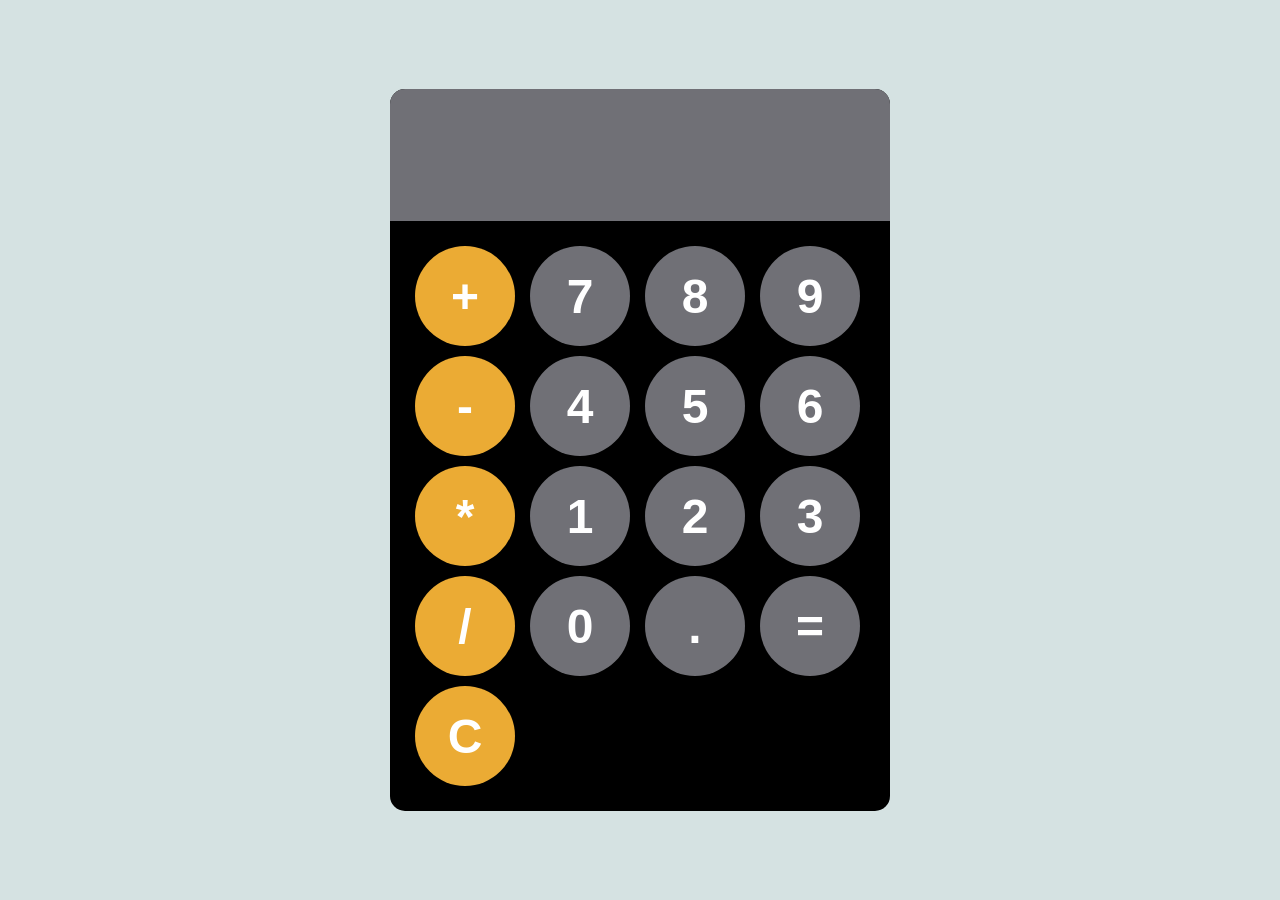
<file: calculator/index.html>
<!doctype html>
<html lang="en">
  <head>
    <meta charset="UTF-8" />
    <meta name="viewport" content="width=device-width, initial-scale=1.0" />
    <title>Calculator</title>
    <link rel="stylesheet" href="style.css" />
  </head>
  <body>
    <div id="calculator">
      <input id="display" readonly />
      <div id="keys">
        <button onclick="appendToDisplay(`+`)" class="operator-btn">+</button>
        <button onclick="appendToDisplay(`7`)">7</button>
        <button onclick="appendToDisplay(`8`)">8</button>
        <button onclick="appendToDisplay(`9`)">9</button>
        <button onclick="appendToDisplay(`-`)" class="operator-btn">-</button>
        <button onclick="appendToDisplay(`4`)">4</button>
        <button onclick="appendToDisplay(`5`)">5</button>
        <button onclick="appendToDisplay(`6`)">6</button>
        <button onclick="appendToDisplay(`*`)" class="operator-btn">*</button>
        <button onclick="appendToDisplay(`1`)">1</button>
        <button onclick="appendToDisplay(`2`)">2</button>
        <button onclick="appendToDisplay(`3`)">3</button>
        <button onclick="appendToDisplay(`/`)" class="operator-btn">/</button>
        <button onclick="appendToDisplay(`0`)">0</button>
        <button onclick="appendToDisplay(`.`)">.</button>
        <button onclick="calculate()">=</button>
        <button onclick="clearDisplay()" class="operator-btn">C</button>
      </div>
    </div>

    <script src="script.js"></script>
  </body>
</html>
</file>
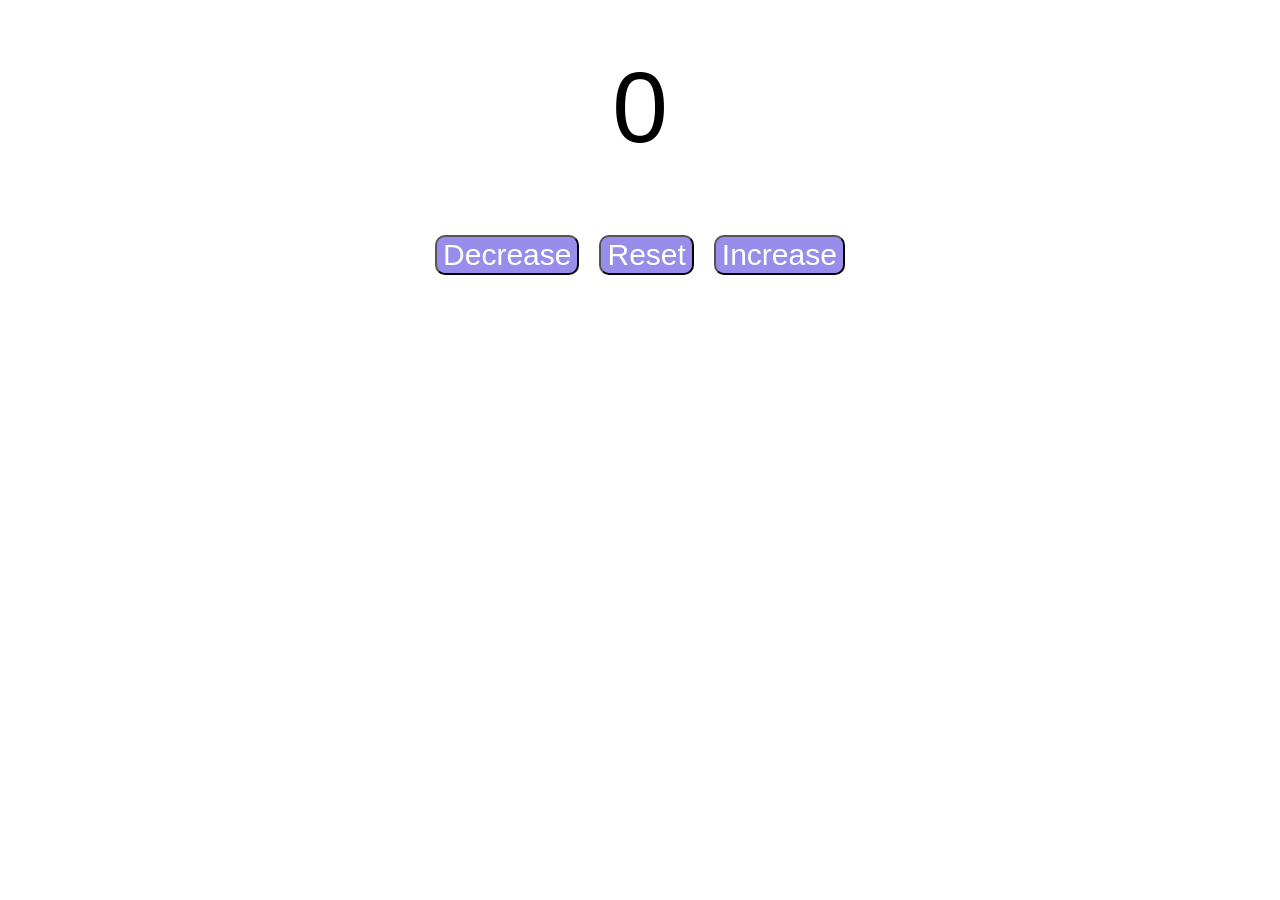
<file: counterProgram/index.html>
<!doctype html>
<html lang="en">
  <head>
    <meta charset="UTF-8" />
    <meta name="viewport" content="width=device-width, initial-scale=1.0" />
    <title>Document</title>
    <link rel="stylesheet" href="style.css" />
  </head>

  <body>
    <label id="count">0</label>

    <div id="buttons">
      <button id="decrease" class="btn">Decrease</button>
      <button id="reset" class="btn">Reset</button>
      <button id="increase" class="btn">Increase</button>
    </div>

    <script src="script.js"></script>
  </body>
</html>
</file>
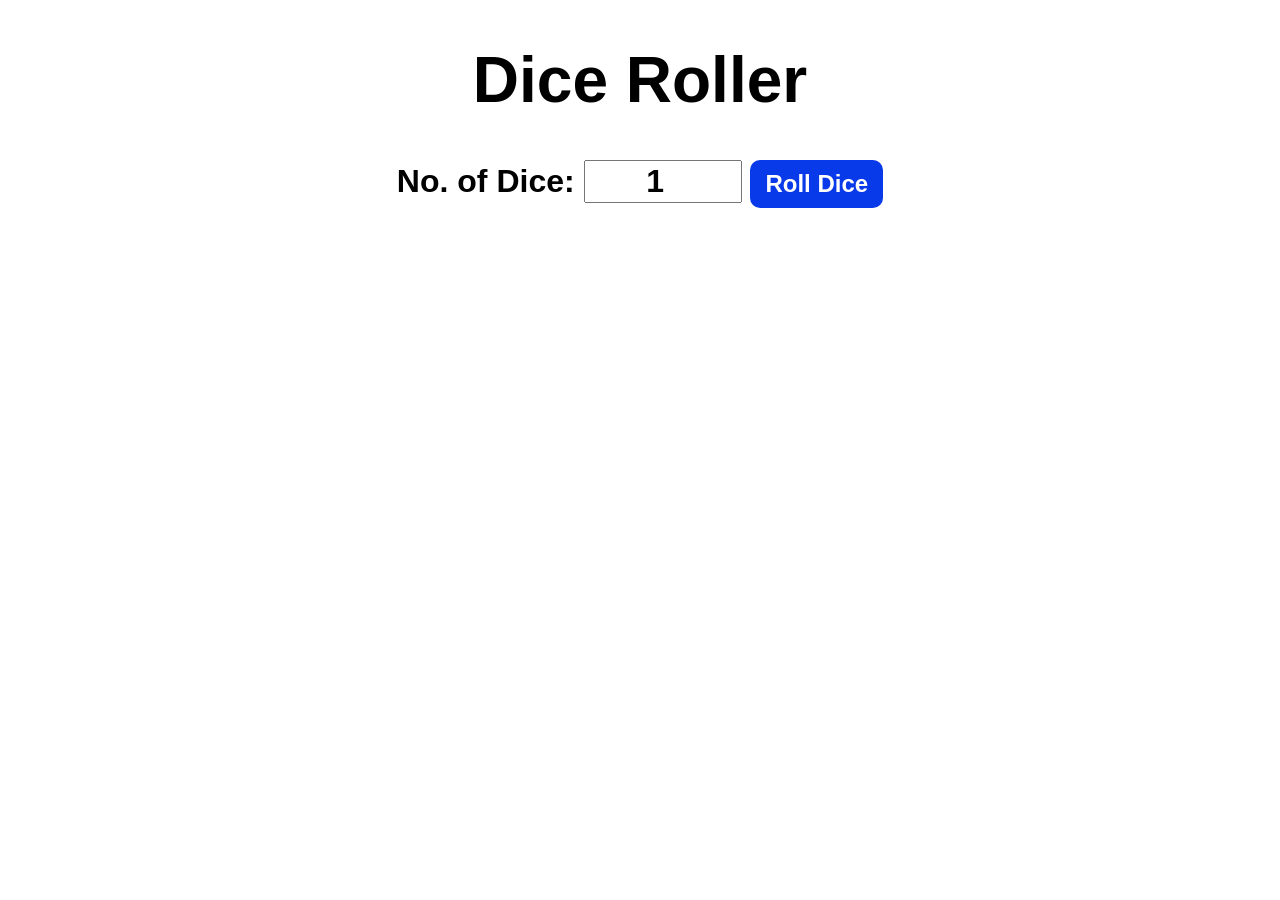
<file: DiceGame/index.html>
<!doctype html>
<html lang="en">
  <head>
    <meta charset="UTF-8" />
    <meta name="viewport" content="width=device-width, initial-scale=1.0" />
    <title>Document</title>
    <link rel="stylesheet" href="style.css" />
  </head>
  <body>
    <div id="container">
      <h1>Dice Roller</h1>
      <label for="">No. of Dice:</label>
      <input type="number" id="numDice" value="1" min="1" />
      <button onclick="rollDice()">Roll Dice</button>
      <div id="diceResult"></div>
      <div id="diceImages"></div>
      <p id="totalScore"></p>
    </div>

    <script src="script.js"></script>
  </body>
</html>
</file>
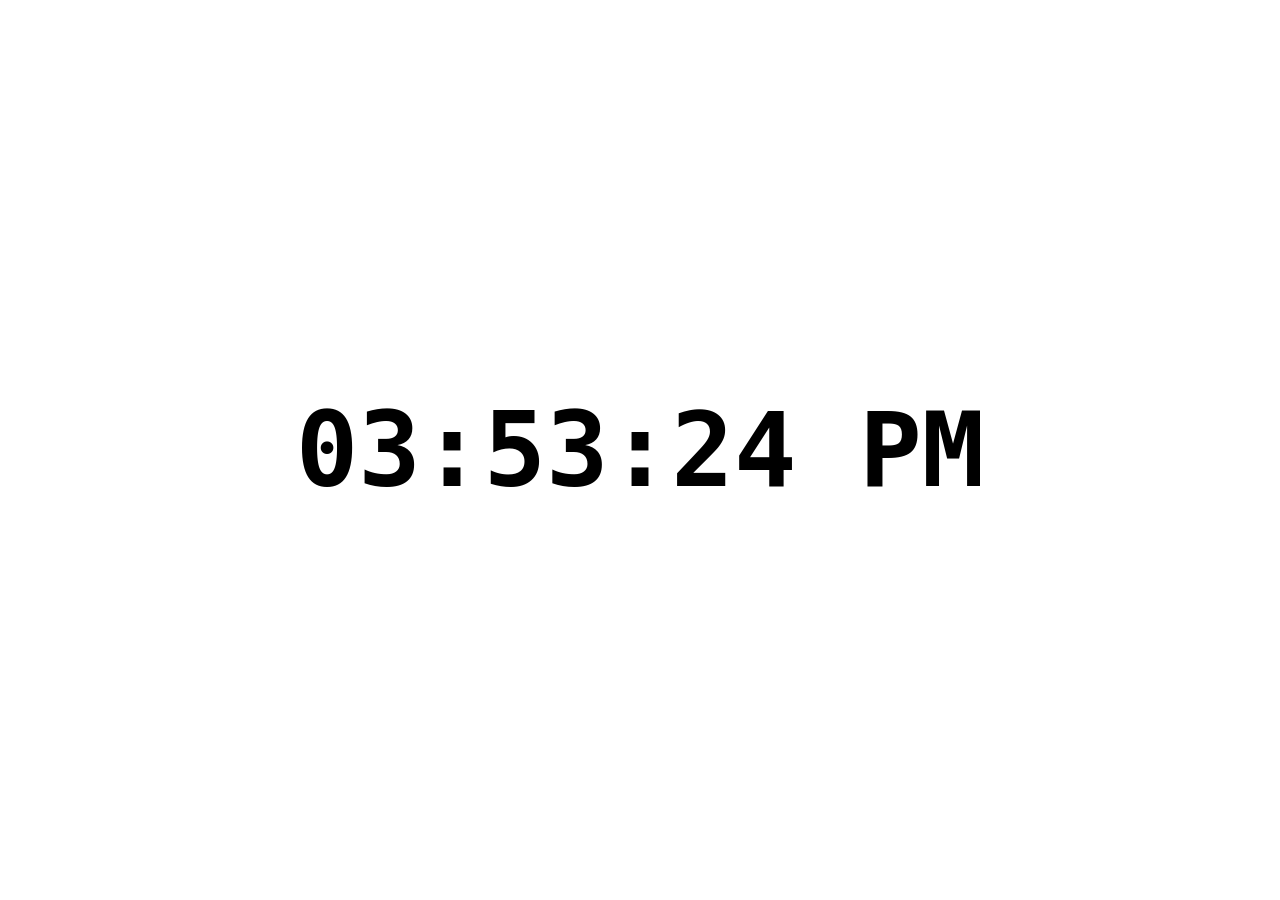
<file: digitalClock/index.html>
<!doctype html>
<html lang="en">
  <head>
    <meta charset="UTF-8" />
    <meta name="viewport" content="width=device-width, initial-scale=1.0" />
    <title>Document</title>
    <link rel="stylesheet" href="style.css" />
  </head>
  <body>
    <div id="clock-container">
      <div id="clock">00:00:00</div>
    </div>

    <script src="script.js"></script>
  </body>
</html>
</file>
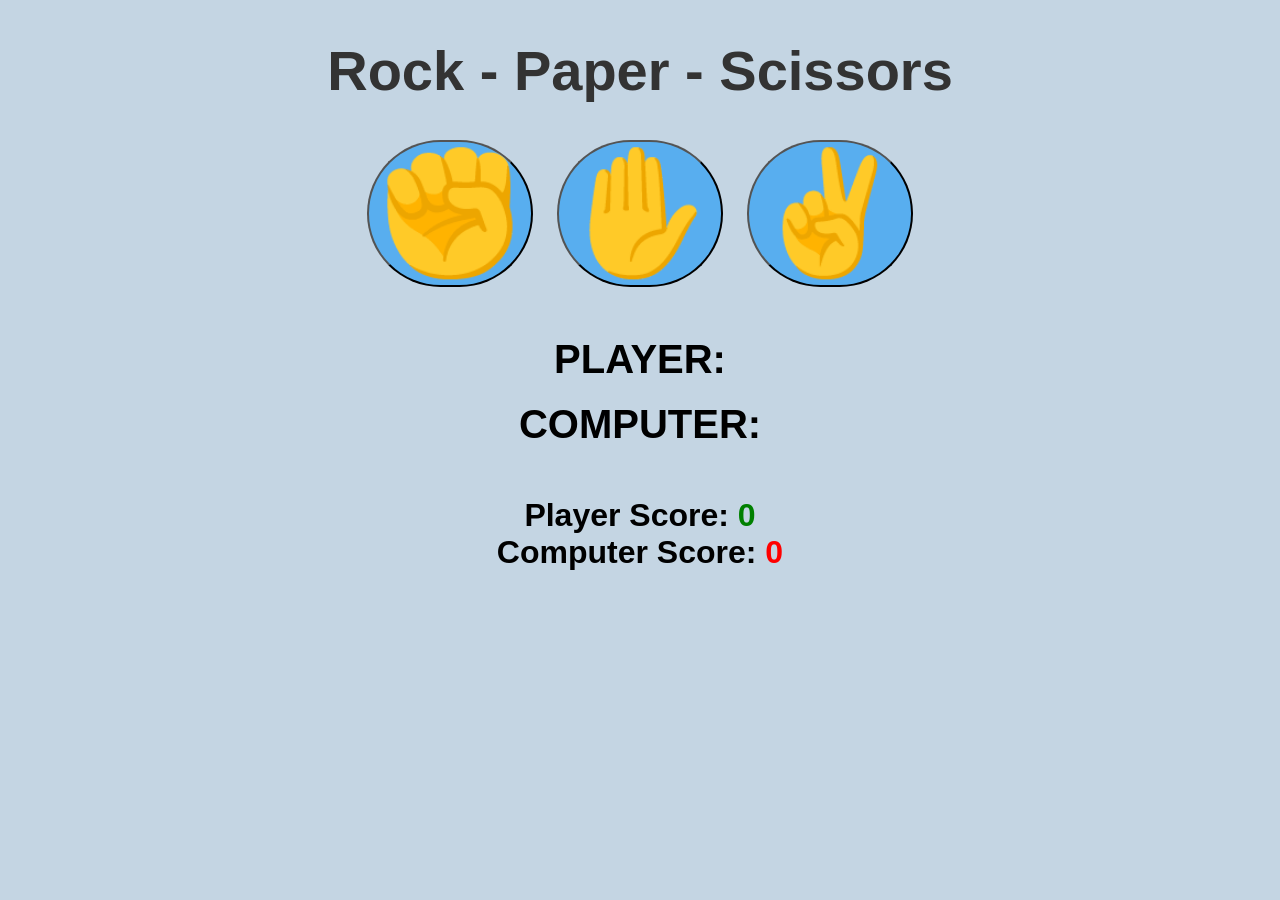
<file: rockPS/index.html>
<!doctype html>
<html lang="en">
  <head>
    <meta charset="UTF-8" />
    <meta name="viewport" content="width=device-width, initial-scale=1.0" />
    <title>Document</title>
    <link rel="stylesheet" href="style.css" />
  </head>
  <body>
    <h1>Rock - Paper - Scissors</h1>
    <div class="choices">
      <button onclick="playGame('rock')">✊</button>
      <button onclick="playGame('paper')">✋</button>
      <button onclick="playGame('scissors')">✌️</button>
    </div>

    <div id="playerDisplay">PLAYER:</div>
    <div id="computerDisplay">COMPUTER:</div>
    <div id="resultDisplay"></div>

    <div class="scoreDisplay">
      Player Score:
      <span id="playerScoreDisplay">0</span>
    </div>
    <div class="scoreDisplay">
      Computer Score:
      <span id="computerScoreDisplay">0</span>
    </div>

    <script src="script.js"></script>
  </body>
</html>
</file>
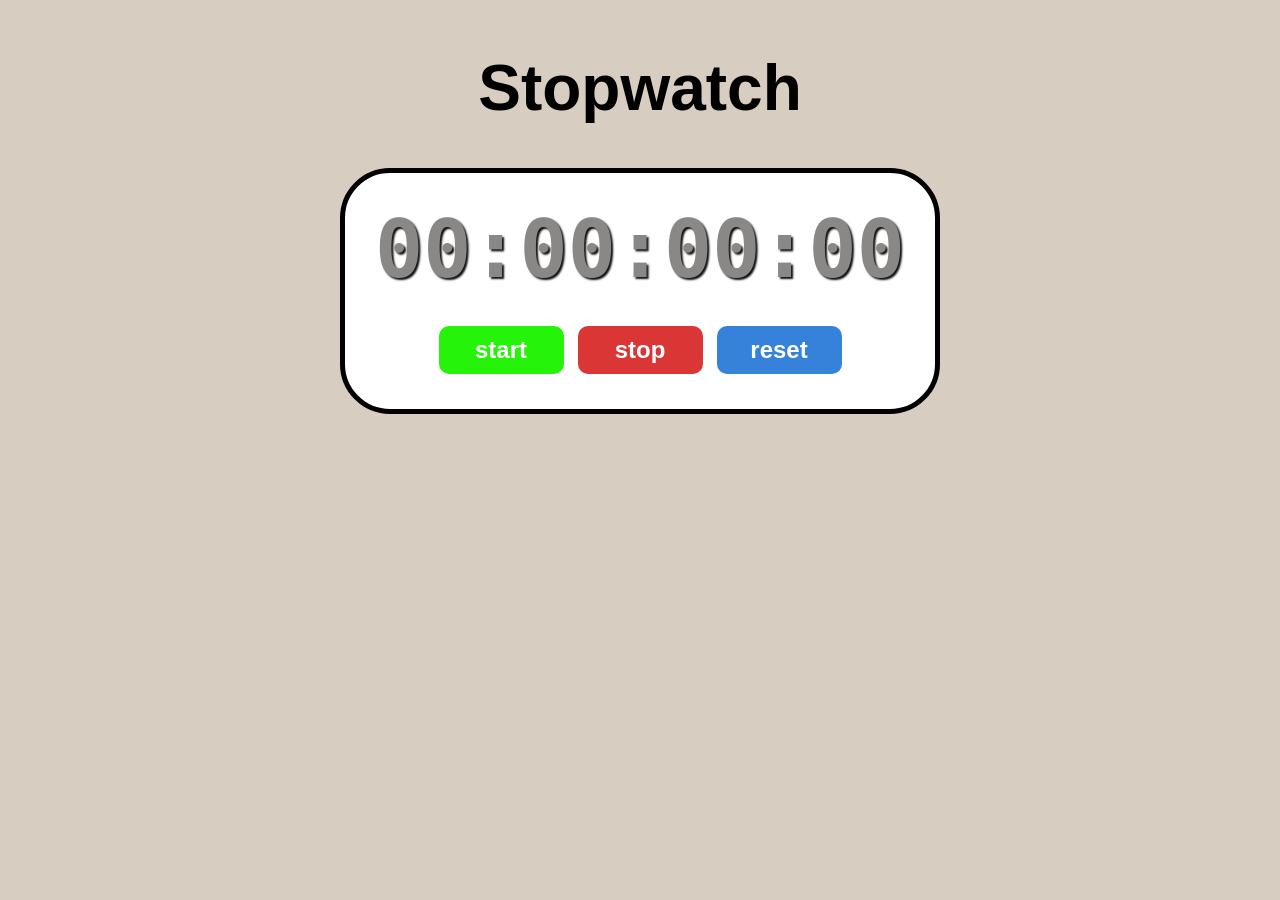
<file: stopWatch/index.html>
<!doctype html>
<html lang="en">
  <head>
    <meta charset="UTF-8" />
    <meta name="viewport" content="width=device-width, initial-scale=1.0" />
    <title>Document</title>
    <link rel="stylesheet" href="style.css" />
  </head>
  <body>
    <h1 id="h1">Stopwatch</h1>

    <div id="container">
      <div id="display">00:00:00:00</div>
      <div id="controls">
        <button id="start" onclick="start()">start</button>
        <button id="stop" onclick="stop()">stop</button>
        <button id="reset" onclick="reset()">reset</button>
      </div>
    </div>

    <script src="script.js"></script>
  </body>
</html>
</file>
<file: calculator/style.css>
body{
    margin: 0;
    display: flex;
    justify-content: center;
    align-items: center;
    height: 100vh;
    background-color: rgb(213, 226, 226);
}


#calculator{
    font-family: Arial, Helvetica, sans-serif;
    background-color: black;
    border-radius: 15px;
    max-width: 500px;
    overflow: hidden;
}
#display{
    width: 100%;
    padding: 20px;
    font-size: 5rem;
    text-align: left;
    border: none;
    background-color: rgb(112, 112, 118);
    color: white;
}

#keys{
    display: grid;
    grid-template-columns: repeat(4, 1fr);
    gap: 10px;
    padding: 25px;
}

button{
    width: 100px;
    height: 100px;
    border-radius:50px;
    border: none;
    background-color:rgb(112, 112, 118);
    color: white;
    font-size: 3rem;
    font-weight: bold;
    cursor: pointer;
}

button:hover{
    background-color: rgb(90, 90, 91);
}
button:active{
    background-color: rgb(130, 123, 123);
}


.operator-btn{
    background-color: rgb(235, 171, 52);
}
.operator-btn:hover{
    background-color: rgb(242, 161, 10);
}
.operator-btn:active{
    background-color: rgb(234, 179, 78);
}
</file>
<file: counterProgram/style.css>
body{
    font-family:Verdana, Geneva, Tahoma, sans-serif;
    font-size: 30px;
}

#buttons{
    display: flex;
    justify-content: center;
    gap: 20px;
    margin-top: 70px;
    text-align: center;
}

#count{
    display: block;
    text-align: center;
    font-size: 100px;
    margin-top: 50px;
}

.btn{
   color: white;
   background-color: rgb(152, 141, 234);
   font-size: 1em;
   border-radius: 10px;
   cursor: pointer;
   transition: background-color 0.25s ;

}

.btn:hover{
    background-color: rgb(12, 33, 197);
}
</file>
<file: DiceGame/style.css>
#container{
    font-family: Arial, Helvetica, sans-serif;
    text-align: center;
    font-size: 2rem;
    font-weight: bold;
}

button{
    font-size: 1.5rem;
    padding: 10px 15px;
    cursor: pointer;
    border-radius: 10px;
    border: none;
    background-color: rgb(9, 58, 234);    
    color: white;
    font-weight: bold; 
}
button:hover{
    background-color: rgb(0, 36, 163);   
}
button:active{
    background-color: rgb(61, 91, 199);
}

input{
    font-size: 2rem;
    width: 150px;
    text-align: center;
    font-weight: bold ;
}

#diceResult{
    margin: 25px;
}
#diceImages img{
    width: 150px;
    margin: 5px;
}
</file>
<file: digitalClock/style.css>
body {
  margin: 0;
}

#clock-container {
  display: flex;
  justify-content: center;
  align-items: center;
  height: 100vh;
}

#clock {
  font-family: monospace;
  font-size: 6.5rem;
  font-weight: bold;
  text-align: center;
}
</file>
<file: rockPS/style.css>
body {
  font-family: Arial, Helvetica, sans-serif;
  font-weight: bold;
  margin: 0;
  display: flex;
  flex-direction: column;
  align-items: center;
  background-color: rgb(196, 213, 227);
}

h1 {
  font-size: 3.5rem;
  color: hsl(0, 0%, 20%);
}

.choices {
  margin-bottom: 30px;
}

.choices button {
  font-size: 7.5rem;
  min-width: 160px;
  margin: 0 10px;
  border-radius: 250px;
  background-color: rgb(88, 174, 239);
  cursor: pointer;
  transition: background-color 0.5s ease;
}

.choices button:hover {
  background-color: rgb(82, 144, 198);
}

#playerDisplay,
#computerDisplay {
  font-size: 2.5rem;
  margin-top: 20px;
}

#resultDisplay {
  font-size: 5rem;
  margin-top: 50px;
}

.scoreDisplay {
  font-size: 2rem;
}

.greenText,
#playerScoreDisplay {
  color: green;
}

.redText,
#computerScoreDisplay {
  color: red;
}
</file>
<file: stopWatch/style.css>
body {
  display: flex;
  flex-direction: column;
  align-items: center;
  background-color: rgb(215, 205, 192);
}

#h1 {
  font-size: 4rem;
  font-family: Arial, Helvetica, sans-serif;
  color: black;
}

#container {
  display: flex;
  flex-direction: column;
  align-items: center;
  padding: 30px;
  border: 5px solid;
  border-radius: 50px;
  background-color: white;
}

#display {
  font-size: 5rem;
  font-family: monospace;
  font-weight: bold;
  color: rgb(138, 135, 135);
  text-shadow: 2px 2px 2px rgb(17, 16, 16);
  margin-bottom: 25px;
}

#controls button {
  font-size: 1.5rem;
  font-weight: bold;
  padding: 10px 20px;
  margin: 5px;
  min-width: 125px;
  border: none;
  border-radius: 10px;
  cursor: pointer;
  color: white;
  transition: background-color 0.5s ease;
}

#start {
  background-color: rgb(37, 243, 10);
}
#start:hover {
  background-color: rgb(67, 140, 67);
}

#stop {
  background-color: rgb(219, 54, 54);
}
#stop:hover {
  background-color: rgb(255, 0, 0);
}

#reset {
  background-color: rgb(54, 130, 219);
}
#reset:hover {
  background-color: rgb(0, 0, 255);
}
</file>
